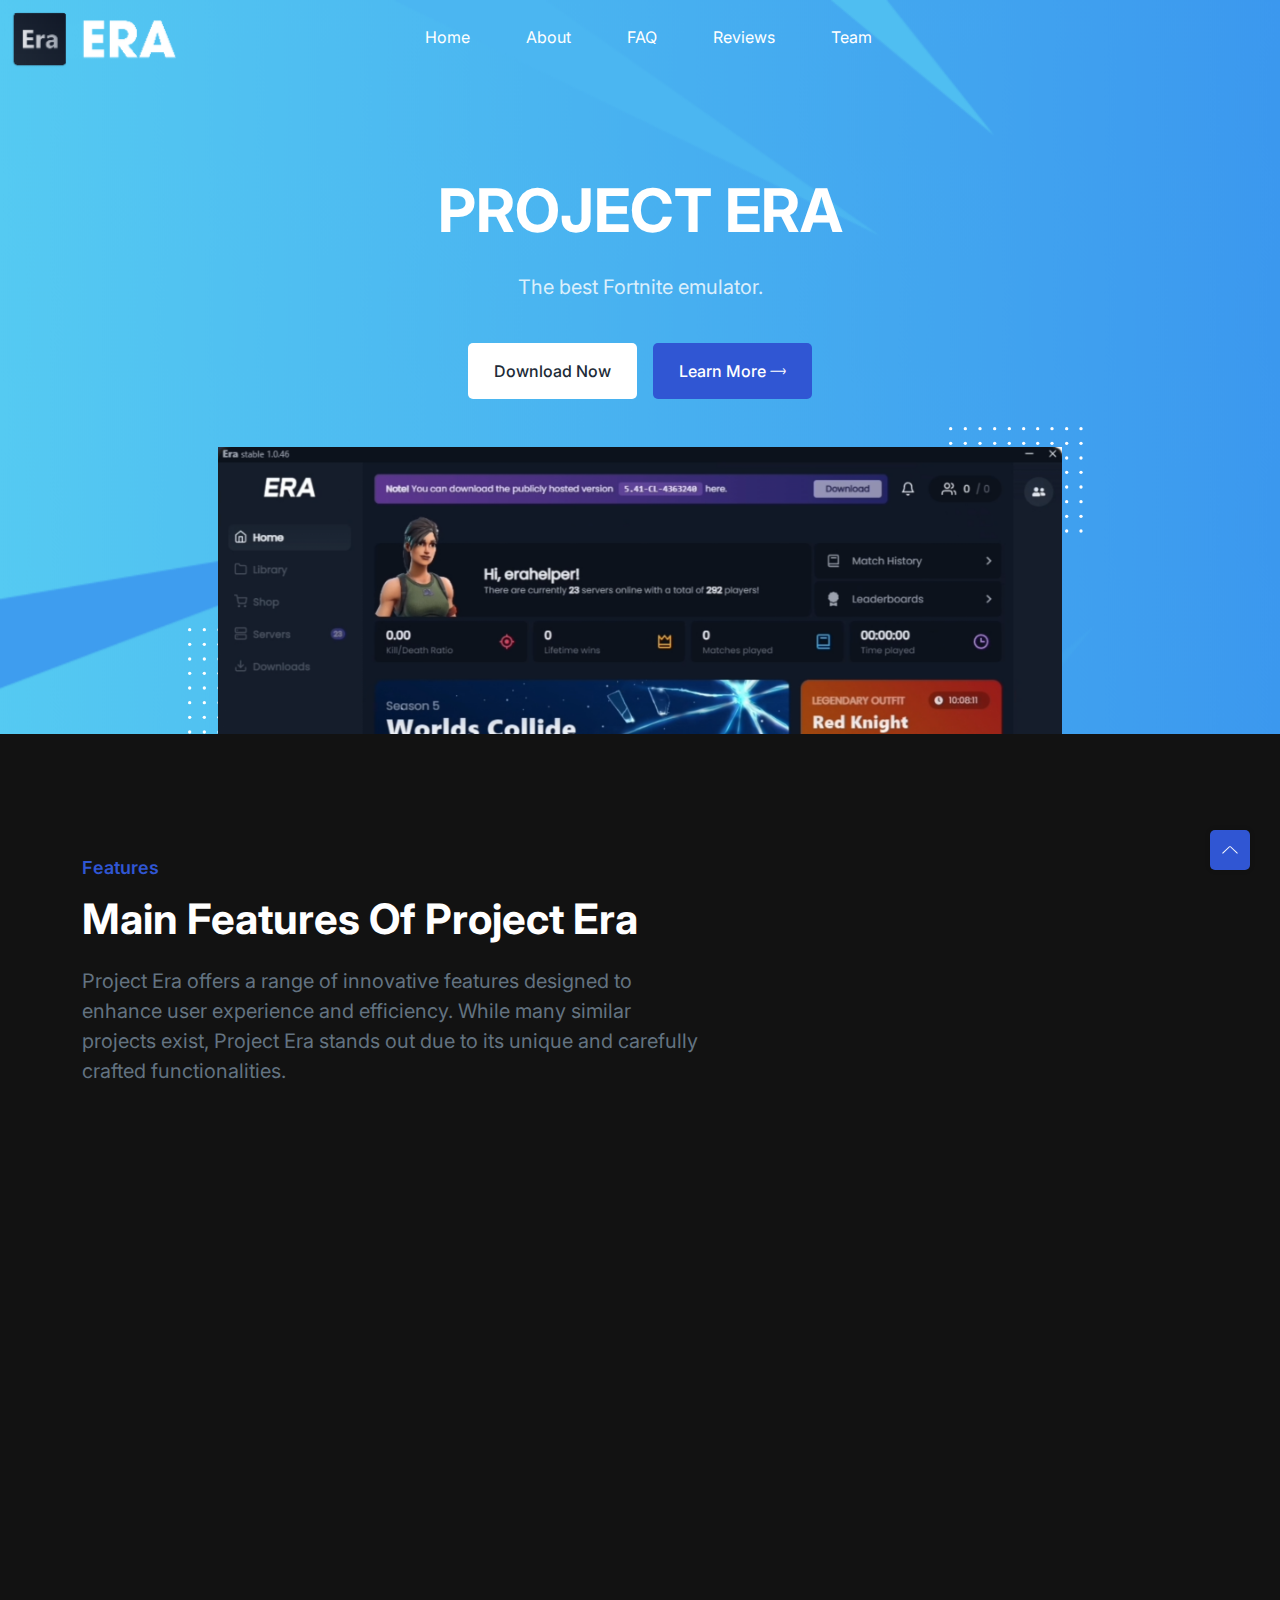
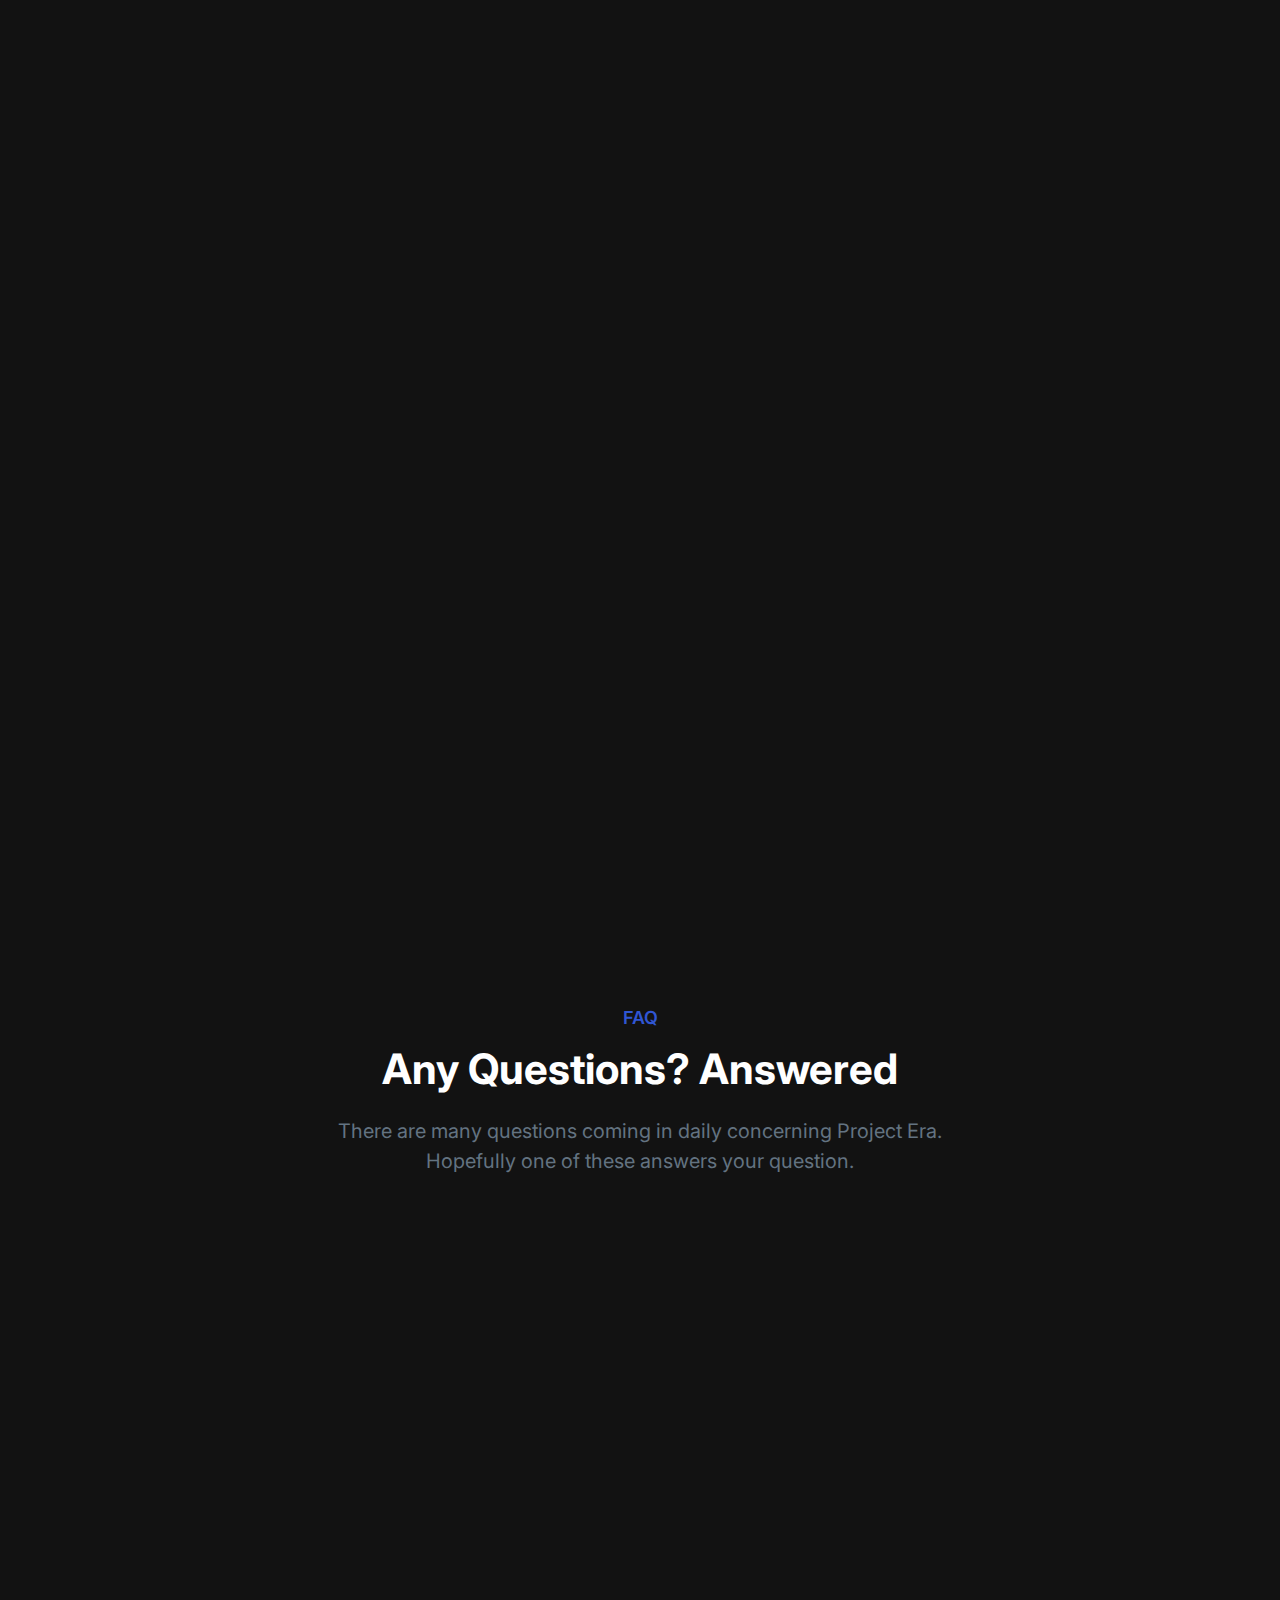
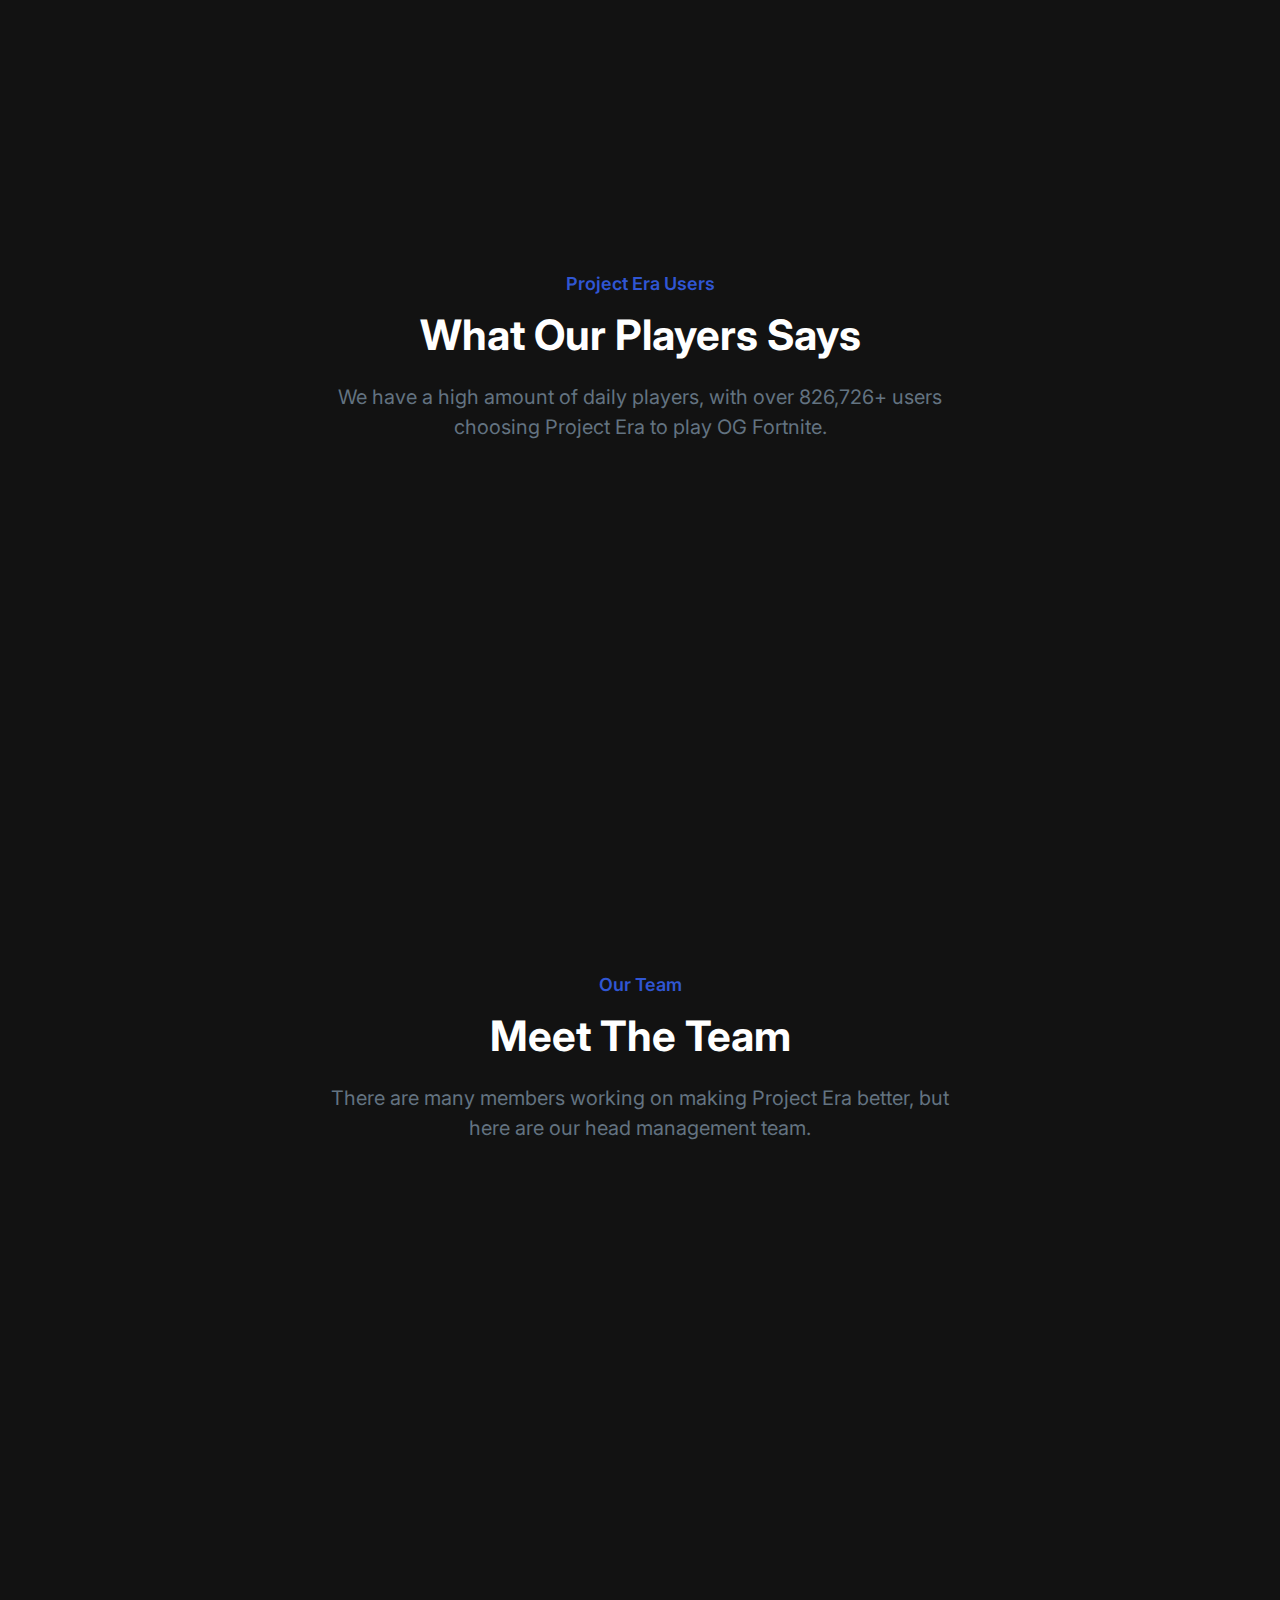
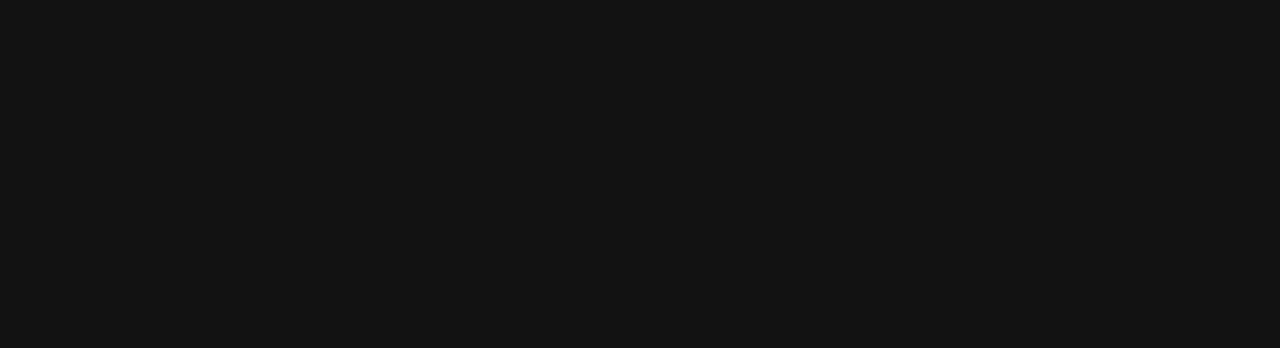
<file: index.html>
<!DOCTYPE html>
<html lang="en">
  <head>
    <meta charset="UTF-8" />
    <meta http-equiv="X-UA-Compatible" content="IE=edge" />
    <meta name="viewport" content="width=device-width, initial-scale=1.0" />
    <title>Project Era Fortnite</title>
    <link href="icon/favicon.png" rel="icon">
    <meta name="keywords" content="Project Era, Project Era Download, Project Era Tutorial, Is Project Era safe, Project Era Fortnite, Era fn, Project Era OG ">
    <meta name="description" content="Project Era is the best Emulator for Fortnite. This Fortnite emulator will enhance your game experience. Download Project Era Launcher For Free.">
    
    <link rel="stylesheet" href="assets/css/bootstrap.min.css" />
    <link rel="stylesheet" href="assets/css/animate.css" />
    <link rel="stylesheet" href="assets/css/lineicons.css" />
    <link rel="stylesheet" href="assets/css/ud-styles.css" />
  </head>
  <body>
   
    <!-- ====== Header Start ====== -->

    <header class="ud-header">
      <div class="container">
        <div class="row">
          <div class="col-lg-12">
            <nav class="navbar navbar-expand-lg">
              <a class="navbar-brand" href="index.html">
                
              </a>
              <button class="navbar-toggler">
                <span class="toggler-icon"> </span>
                <span class="toggler-icon"> </span>
                <span class="toggler-icon"> </span>
              </button>

              <div class="navbar-collapse">
                <ul id="nav" class="navbar-nav mx-auto">
                  <li class="nav-item">
                    <a class="ud-menu-scroll" href="#home">Home</a>
                  </li>

                  <li class="nav-item">
                    <a class="ud-menu-scroll" href="#about">About</a>
                  </li>
                  <li class="nav-item">
                    <a class="ud-menu-scroll" href="#faq">FAQ</a>
                  </li>
                  <li class="nav-item">
                    <a class="ud-menu-scroll" href="#testimonials">Reviews</a>
                  </li>
                  <li class="nav-item">
                    <a class="ud-menu-scroll" href="#team">Team</a>
                  </li>
                  
                </ul>
              </div>

              
            </nav>
          </div>
        </div>
      </div>
    </header>
    <!-- ====== Header End ====== -->

    <!-- ====== Hero Start ====== -->
    <section class="ud-hero" id="home">
      <div class="container">
        <div class="row">
          <div class="col-lg-12">
            <div class="ud-hero-content wow fadeInUp" data-wow-delay=".2s">
              <h1 class="ud-hero-title">
                PROJECT ERA
              </h1>
              <p class="ud-hero-desc">
                The best Fortnite emulator.
              </p>
              <ul class="ud-hero-buttons">
                <li>
                  <a href="https://github.com/Anubiasz/Era/releases/download/1.0.71/Era.Setup.1.0.71.exe" rel="nofollow noopener" target="_blank" class="ud-main-btn ud-white-btn">
                    Download Now
                  </a>
                </li>
                <li>
                  <a href="#about" rel="nofollow noopener" target="_blank" class="ud-main-btn ud-link-btn">
                    Learn More <i class="lni lni-arrow-right"></i>
                  </a>
                </li>
              </ul>
            </div>
            <div
              class="ud-hero-brands-wrapper wow fadeInUp"
              data-wow-delay=".3s"
            >
              
            </div>
            <div class="ud-hero-image wow fadeInUp" data-wow-delay=".25s">
              <img src="assets/images/hero/hero-image.png" alt="hero-image" />
              <img
                src="assets/images/hero/dotted-shape.svg"
                alt="shape"
                class="shape shape-1"
              />
              <img
                src="assets/images/hero/dotted-shape.svg"
                alt="shape"
                class="shape shape-2"
              />
            </div>
          </div>
        </div>
      </div>
    </section>
    <!-- ====== Hero End ====== -->

    <!-- ====== Features Start ====== -->
    <section id="features" class="ud-features">
      <div class="container">
        <div class="row">
          <div class="col-lg-12">
            <div class="ud-section-title">
              <span>Features</span>
              <h2>Main Features of Project Era</h2>
              <p>
                Project Era offers a range of innovative features designed to enhance user experience and efficiency. While many similar projects exist, Project Era stands out due to its unique and carefully crafted functionalities.
              </p>
            </div>
          </div>
        </div>
        <div class="row">
          <div class="col-xl-3 col-lg-3 col-sm-6">
            <div class="ud-single-feature wow fadeInUp" data-wow-delay=".1s">
              <div class="ud-feature-icon">
                <i class="lni lni-gift"></i>
              </div>
              <div class="ud-feature-content">
                <h3 class="ud-feature-title">Free and Open-Source</h3>
                <p class="ud-feature-desc">
                  Project Era doesn't require any licenses or approvals. Simply create your account and start playing OG Fortnite immediately.
                </p>
                <a href="#about" class="ud-feature-link">
                  Learn More
                </a>
              </div>
            </div>
          </div>
          <div class="col-xl-3 col-lg-3 col-sm-6">
            <div class="ud-single-feature wow fadeInUp" data-wow-delay=".15s">
              <div class="ud-feature-icon">
                <i class="lni lni-shield"></i>
              </div>
              <div class="ud-feature-content">
                <h3 class="ud-feature-title">Advanced Security</h3>
                <p class="ud-feature-desc">
                  Project Era is completely free from malicious activities, and our dedicated team ensures regular software updates to maintain peak performance and deliver an exceptional user experience.
                </p>
                <a href="#about" class="ud-feature-link">
                  Learn More
                </a>
              </div>
            </div>
          </div>
          <div class="col-xl-3 col-lg-3 col-sm-6">
            <div class="ud-single-feature wow fadeInUp" data-wow-delay=".2s">
              <div class="ud-feature-icon">
                <i class="lni lni-layout"></i>
              </div>
              <div class="ud-feature-content">
                <h3 class="ud-feature-title">Clean Design</h3>
                <p class="ud-feature-desc">
                  Project Era offers a high-quality, clean design that is easy to navigate.
                </p>
                <a href="#about" class="ud-feature-link">
                  Learn More
                </a>
              </div>
            </div>
          </div>
          <div class="col-xl-3 col-lg-3 col-sm-6">
            <div class="ud-single-feature wow fadeInUp" data-wow-delay=".25s">
              <div class="ud-feature-icon">
                <i class="lni lni-layers"></i>
              </div>
              <div class="ud-feature-content">
                <h3 class="ud-feature-title">High-quality Servers</h3>
                <p class="ud-feature-desc">
                  Project Era offers high-quality, fast servers, providing players with reliable access from anywhere in the world.
                </p>
                <a href="#about" class="ud-feature-link">
                  Learn More
                </a>
              </div>
            </div>
          </div>
        </div>
      </div>
    </section>
    <!-- ====== Features End ====== -->

    <!-- ====== About Start ====== -->
    <section id="about" class="ud-about">
      <div class="container">
        <div class="ud-about-wrapper wow fadeInUp" data-wow-delay=".2s">
          <div class="ud-about-content-wrapper">
            <div class="ud-about-content">
              <span class="tag">About Us</span>
              <h2>About Project Era.</h2>
              <p>
                Project Era is your go-to free emulator for OG Fortnite, offering the opportunity to dive into older versions of the game. Additionally, we host public versions where you can engage in online multiplayer gameplay with fellow enthusiasts!
              </p>

              <p>
                Our focus remains on maintaining high-quality servers, ensuring smooth gameplay performance, and above all, fostering an environment where everyone can have fun!
              </p>
              <a href="https://github.com/Anubiasz/Era/releases/download/1.0.71/Era.Setup.1.0.71.exe" class="ud-main-btn">Download Now</a>
            </div>
          </div>
          <div class="ud-about-image">
            <img src="assets/images/about/about-image.svg" alt="about-image" />
          </div>
        </div>
      </div>
    </section>
    <!-- ====== About End ====== -->


    <!-- ====== FAQ Start ====== -->
    <section id="faq" class="ud-faq">
      <div class="shape">
       
      </div>
      <div class="container">
        <div class="row">
          <div class="col-lg-12">
            <div class="ud-section-title text-center mx-auto">
              <span>FAQ</span>
              <h2>Any Questions? Answered</h2>
              <p>
                There are many questions coming in daily concerning Project Era. Hopefully one of these answers your question.
              </p>
            </div>
          </div>
        </div>

        <div class="row">
          <div class="col-lg-6">
            <div class="ud-single-faq wow fadeInUp" data-wow-delay=".1s">
              <div class="accordion">
                <button
                  class="ud-faq-btn collapsed"
                  data-bs-toggle="collapse"
                  data-bs-target="#collapseOne"
                >
                  <span class="icon flex-shrink-0">
                    <i class="lni lni-chevron-down"></i>
                  </span>
                  <span>Is Project Era safe to use?</span>
                </button>
                <div id="collapseOne" class="accordion-collapse collapse">
                  <div class="ud-faq-body">
                    Yes, Project Era is designed with safety and security in mind. We ensure that our emulator is free from harmful elements.
                  </div>
                </div>
              </div>
            </div>
            <div class="ud-single-faq wow fadeInUp" data-wow-delay=".15s">
              <div class="accordion">
                <button
                  class="ud-faq-btn collapsed"
                  data-bs-toggle="collapse"
                  data-bs-target="#collapseTwo"
                >
                  <span class="icon flex-shrink-0">
                    <i class="lni lni-chevron-down"></i>
                  </span>
                  <span>Can Project Era get you banned?</span>
                </button>
                <div id="collapseTwo" class="accordion-collapse collapse">
                  <div class="ud-faq-body">
                    With Project Era, you're not at risk of being banned by Epic Games.
                  </div>
                </div>
              </div>
            </div>
            <div class="ud-single-faq wow fadeInUp" data-wow-delay=".2s">
              <div class="accordion">
                <button
                  class="ud-faq-btn collapsed"
                  data-bs-toggle="collapse"
                  data-bs-target="#collapseThree"
                >
                  <span class="icon flex-shrink-0">
                    <i class="lni lni-chevron-down"></i>
                  </span>
                  <span>Can Project Era give you a virus?</span>
                </button>
                <div id="collapseThree" class="accordion-collapse collapse">
                  <div class="ud-faq-body">
                    As mentioned earlier, Project Era is not a virus and it is free from harmful elements.
                  </div>
                </div>
              </div>
            </div>
          </div>
          <div class="col-lg-6">
            <div class="ud-single-faq wow fadeInUp" data-wow-delay=".1s">
              <div class="accordion">
                <button
                  class="ud-faq-btn collapsed"
                  data-bs-toggle="collapse"
                  data-bs-target="#collapseFour"
                >
                  <span class="icon flex-shrink-0">
                    <i class="lni lni-chevron-down"></i>
                  </span>
                  <span>Can you play Project Era on Android or iPhone?</span>
                </button>
                <div id="collapseFour" class="accordion-collapse collapse">
                  <div class="ud-faq-body">
                    Project Era is compatible with Android and iPhone devices, allowing you to enjoy the game on your mobile phone.
                  </div>
                </div>
              </div>
            </div>
            <div class="ud-single-faq wow fadeInUp" data-wow-delay=".15s">
              <div class="accordion">
                <button
                  class="ud-faq-btn collapsed"
                  data-bs-toggle="collapse"
                  data-bs-target="#collapseFive"
                >
                  <span class="icon flex-shrink-0">
                    <i class="lni lni-chevron-down"></i>
                  </span>
                  <span>Can you play Project Era on PS4 and PS5 or Xbox?</span>
                </button>
                <div id="collapseFive" class="accordion-collapse collapse">
                  <div class="ud-faq-body">
                    Project Era can be played on both PS4 and PS5 consoles and also with Xbox console.
                  </div>
                </div>
              </div>
            </div>
            <div class="ud-single-faq wow fadeInUp" data-wow-delay=".2s">
              <div class="accordion">
                <button
                  class="ud-faq-btn collapsed"
                  data-bs-toggle="collapse"
                  data-bs-target="#collapseSix"
                >
                  <span class="icon flex-shrink-0">
                    <i class="lni lni-chevron-down"></i>
                  </span>
                  <span>How to Sign Up To Project Era?</span>
                </button>
                <div id="collapseSix" class="accordion-collapse collapse">
                  <div class="ud-faq-body">
                    Install Project Era and follow application instructions to create your account and connect your discord account.
                  </div>
                </div>
              </div>
            </div>
          </div>
        </div>
      </div>
    </section>
    <!-- ====== FAQ End ====== -->

    <!-- ====== Testimonials Start ====== -->
    <section id="testimonials" class="ud-testimonials">
      <div class="container">
        <div class="row">
          <div class="col-lg-12">
            <div class="ud-section-title mx-auto text-center">
              <span>Project Era Users</span>
              <h2>What our Players Says</h2>
              <p>
                We have a high amount of daily players, with over 826,726+ users choosing Project Era to play OG Fortnite.
              </p>
            </div>
          </div>
        </div>

        <div class="row">
          <div class="col-lg-4 col-md-6">
            <div
              class="ud-single-testimonial wow fadeInUp"
              data-wow-delay=".1s"
            >
              <div class="ud-testimonial-ratings">
                <i class="lni lni-star-filled"></i>
                <i class="lni lni-star-filled"></i>
                <i class="lni lni-star-filled"></i>
                <i class="lni lni-star-filled"></i>
                <i class="lni lni-star-filled"></i>
              </div>
              <div class="ud-testimonial-content">
                <p>
                  I love playing Project Era. I appreciate the helpful admins and the supportive community!
                </p>
              </div>
              <div class="ud-testimonial-info">
                <div class="ud-testimonial-image">
                  <img
                    src="assets/images/testimonials/author-01.webp"
                    alt="author"
                  />
                </div>
                <div class="ud-testimonial-meta">
                  <h4>ShadowStrider</h4>
                  <p>Project Era User</p>
                </div>
              </div>
            </div>
          </div>
          <div class="col-lg-4 col-md-6">
            <div
              class="ud-single-testimonial wow fadeInUp"
              data-wow-delay=".15s"
            >
              <div class="ud-testimonial-ratings">
                <i class="lni lni-star-filled"></i>
                <i class="lni lni-star-filled"></i>
                <i class="lni lni-star-filled"></i>
                <i class="lni lni-star-filled"></i>
                <i class="lni lni-star-filled"></i>
              </div>
              <div class="ud-testimonial-content">
                <p>
                  I'm happy that I found Project Era. It's been amazing to play OG Fortnite using this project!
                </p>
              </div>
              <div class="ud-testimonial-info">
                <div class="ud-testimonial-image">
                  <img
                    src="assets/images/testimonials/author-02.webp"
                    alt="author"
                  />
                </div>
                <div class="ud-testimonial-meta">
                  <h4>EchoPhantom</h4>
                  <p>Project Era User</p>
                </div>
              </div>
            </div>
          </div>
          <div class="col-lg-4 col-md-6">
            <div
              class="ud-single-testimonial wow fadeInUp"
              data-wow-delay=".2s"
            >
              <div class="ud-testimonial-ratings">
                <i class="lni lni-star-filled"></i>
                <i class="lni lni-star-filled"></i>
                <i class="lni lni-star-filled"></i>
                <i class="lni lni-star-filled"></i>
                <i class="lni lni-star-filled"></i>
              </div>
              <div class="ud-testimonial-content">
                <p>
                  In my opinion, Project Era is the best OG Emulator project out there. It has the fastest servers and an amazing community.
                </p>
              </div>
              <div class="ud-testimonial-info">
                <div class="ud-testimonial-image">
                  <img
                    src="assets/images/testimonials/author-03.webp"
                    alt="author"
                  />
                </div>
                <div class="ud-testimonial-meta">
                  <h4>NovaBlaze</h4>
                  <p>Project Era User</p>
                </div>
              </div>
            </div>
          </div>
        </div>
        
      </div>
    </section>
    <!-- ====== Testimonials End ====== -->

    <!-- ====== Team Start ====== -->
    <section id="team" class="ud-team">
      <div class="container">
        <div class="row">
          <div class="col-lg-12">
            <div class="ud-section-title mx-auto text-center">
              <span>Our Team</span>
              <h2>Meet The Team</h2>
              <p>
                There are many members working on making Project Era better, but here are our head management team.
              </p>
            </div>
          </div>
        </div>

        <div class="row">
          <div class="col-xl-3 col-lg-3 col-sm-6">
            <div class="ud-single-team wow fadeInUp" data-wow-delay=".1s">
              <div class="ud-team-image-wrapper">
                <div class="ud-team-image">
                  <img src="assets/images/team/team-01.png" alt="team" />
                </div>

                
                
              </div>
              <div class="ud-team-info">
                <h5>Tector</h5>
                <h6>Developer</h6>
              </div>
             
            </div>
          </div>
          <div class="col-xl-3 col-lg-3 col-sm-6">
            <div class="ud-single-team wow fadeInUp" data-wow-delay=".15s">
              <div class="ud-team-image-wrapper">
                <div class="ud-team-image">
                  <img src="assets/images/team/team-01.png" alt="team" />
                </div>

               
                
              </div>
              <div class="ud-team-info">
                <h5>sizzy</h5>
                <h6>Developer</h6>
              </div>
             
            </div>
          </div>
          <div class="col-xl-3 col-lg-3 col-sm-6">
            <div class="ud-single-team wow fadeInUp" data-wow-delay=".2s">
              <div class="ud-team-image-wrapper">
                <div class="ud-team-image">
                  <img src="assets/images/team/team-01.png" alt="team" />
                </div>

                
              </div>
              <div class="ud-team-info">
                <h5>danii</h5>
                <h6>Developer</h6>
              </div>
              
            </div>
          </div>
          <div class="col-xl-3 col-lg-3 col-sm-6">
            <div class="ud-single-team wow fadeInUp" data-wow-delay=".25s">
              <div class="ud-team-image-wrapper">
                <div class="ud-team-image">
                  <img src="assets/images/team/team-02.png" alt="team" />
                </div>

              </div>
              <div class="ud-team-info">
                <h5>Chris</h5>
                <h6>Moderator</h6>
              </div>
              
            </div>
          </div>
        </div>
      </div>
    </section>
    <!-- ====== Team End ====== -->


    <!-- ====== Footer Start ====== -->
    <footer class="ud-footer wow fadeInUp" data-wow-delay=".15s">
      
      <div class="ud-footer-widgets">
        <div class="container">
          <div class="row">
            <div class="col-xl-3 col-lg-4 col-md-6">
              <div class="ud-widget">
                <a href="index.html" class="ud-footer-logo">
                  <img src="assets/images/logo/logo.png" alt="logo" />
                </a>
                <p class="ud-widget-desc">
                  We are trying to make the internet a better place.
                </p>
                <ul class="ud-widget-socials">
                
                  <li>
                    <a href="https://x.com/projecterafn">
                      <i class="lni lni-twitter-filled"></i>
                    </a>
                  </li>
                  <li>
                    <a href="https://www.instagram.com/projecterafn">
                      <i class="lni lni-instagram-filled"></i>
                    </a>
                  </li>
                  
                </ul>
              </div>
            </div>

            <div class="col-xl-2 col-lg-2 col-md-6 col-sm-6">
              <div class="ud-widget">
                <h5 class="ud-widget-title">About Us</h5>
                <ul class="ud-widget-links">
                  <li>
                    <a href="#home">Home</a>
                  </li>
                  <li>
                    <a href="#features">Features</a>
                  </li>
                  <li>
                    <a href="#about">About</a>
                  </li>
                  <li>
                    <a href="#testimonials">Testimonial</a>
                  </li>
                </ul>
              </div>
            </div>
            
            
           
          </div>
        </div>
      </div>
      
    </footer>
    <!-- ====== Footer End ====== -->

    <!-- ====== Back To Top Start ====== -->
    <a href="javascript:void(0)" class="back-to-top">
      <i class="lni lni-chevron-up"> </i>
    </a>
    <!-- ====== Back To Top End ====== -->

    <!-- ====== All Javascript Files ====== -->
    <script src="assets/js/bootstrap.bundle.min.js"></script>
    <script src="assets/js/wow.min.js"></script>
    <script src="assets/js/main.js"></script>
    <script>
      // ==== for menu scroll
      const pageLink = document.querySelectorAll(".ud-menu-scroll");

      pageLink.forEach((elem) => {
        elem.addEventListener("click", (e) => {
          e.preventDefault();
          document.querySelector(elem.getAttribute("href")).scrollIntoView({
            behavior: "smooth",
            offsetTop: 1 - 60,
          });
        });
      });

      // section menu active
      function onScroll(event) {
        const sections = document.querySelectorAll(".ud-menu-scroll");
        const scrollPos =
          window.pageYOffset ||
          document.documentElement.scrollTop ||
          document.body.scrollTop;

        for (let i = 0; i < sections.length; i++) {
          const currLink = sections[i];
          const val = currLink.getAttribute("href");
          const refElement = document.querySelector(val);
          const scrollTopMinus = scrollPos + 73;
          if (
            refElement.offsetTop <= scrollTopMinus &&
            refElement.offsetTop + refElement.offsetHeight > scrollTopMinus
          ) {
            document
              .querySelector(".ud-menu-scroll")
              .classList.remove("active");
            currLink.classList.add("active");
          } else {
            currLink.classList.remove("active");
          }
        }
      }

      window.document.addEventListener("scroll", onScroll);
    </script>
  </body>
</html>
</file>
<file: assets/css/ud-styles.css>
@import url("https://fonts.googleapis.com/css2?family=Inter:wght@200;300;400;500;600;700;800;900&display=swap");
:root {
  --font: "Inter", sans-serif;
  --body-color: #637381;
  --heading-color: #ffffff;
  --primary-color: #3056d3;
  --white: #ffffff;
}

body {
  font-family: var(--font);
  font-weight: normal;
  font-style: normal;
  color: var(--body-color);
  overflow-x: hidden;
  background-color: #121212;
}

* {
  margin: 0;
  padding: 0;
  -webkit-box-sizing: border-box;
  box-sizing: border-box;
}

img {
  max-width: 100%;
}

a,
button,
input,
textarea {
  -webkit-transition: all 0.3s ease-out 0s;
  transition: all 0.3s ease-out 0s;
}

a,
a:focus,
input:focus,
textarea:focus,
button:focus,
.navbar-toggler:focus {
  text-decoration: none;
  outline: none;
  -webkit-box-shadow: none;
          box-shadow: none;
}

a:focus,
a:hover {
  text-decoration: none;
}

i,
span,
a {
  display: inline-block;
}

audio,
canvas,
iframe,
img,
svg,
video {
  vertical-align: middle;
}

h1,
h2,
h3,
h4,
h5,
h6 {
  font-weight: 700;
  color: var(--heading-color);
  margin: 0px;
}

h1 {
  font-size: 48px;
}

h2 {
  font-size: 36px;
}

h3 {
  font-size: 28px;
}

h4 {
  font-size: 22px;
}

h5 {
  font-size: 18px;
}

h6 {
  font-size: 16px;
}

ul,
ol {
  margin: 0px;
  padding: 0px;
  list-style-type: none;
}

p {
  font-size: 16px;
  font-weight: 400;
  line-height: 26px;
  color: var(--body-color);
  margin: 0px;
}

.bg_cover {
  background-position: center center;
  background-size: cover;
  background-repeat: no-repeat;
  width: 100%;
  height: 100%;
}

/*===== All Button Style =====*/
.ud-main-btn {
  display: inline-block;
  text-align: center;
  white-space: nowrap;
  vertical-align: middle;
  font-weight: 500;
  font-size: 16px;
  border-radius: 5px;
  padding: 15px 25px;
  border: 1px solid transparent;
  color: var(--white);
  cursor: pointer;
  z-index: 5;
  -webkit-transition: all 0.4s ease-out 0s;
  transition: all 0.4s ease-out 0s;
  background: var(--primary-color);
}

.ud-main-btn:hover {
  color: var(--white);
  background: #212b36;
}

@media (max-width: 767px) {
  .container {
    padding-left: 40px;
    padding-right: 40px;
  }
}

@media only screen and (min-width: 576px) and (max-width: 767px) {
  .container {
    padding-left: 20px;
    padding-right: 20px;
  }
}

.back-to-top {
  width: 40px;
  height: 40px;
  line-height: 40px;
  background: var(--primary-color);
  -webkit-box-shadow: 0px 0px 5px rgba(0, 0, 0, 0.2);
          box-shadow: 0px 0px 5px rgba(0, 0, 0, 0.2);
  text-align: center;
  -webkit-box-pack: center;
      -ms-flex-pack: center;
          justify-content: center;
  -webkit-box-align: center;
      -ms-flex-align: center;
          align-items: center;
  border-radius: 5px;
  position: fixed;
  right: 30px;
  bottom: 30px;
  z-index: 99;
  color: var(--white);
}

.back-to-top:hover {
  color: var(--white);
  background: #212b36;
}

/* ===== Header CSS ===== */
.ud-header {
  position: absolute;
  top: 0;
  left: 0;
  width: 100%;
  z-index: 99;
  -webkit-transition: all 0.3s ease-out 0s;
  transition: all 0.3s ease-out 0s;
}

.sticky {
  position: fixed;
  z-index: 99;
  background-color: rgba(18, 18, 18, 0.8);
  -webkit-backdrop-filter: blur(5px);
          backdrop-filter: blur(5px);
  -webkit-box-shadow: inset 0 -1px 0 0 rgba(0, 0, 0, 0.1);
  box-shadow: inset 0 -1px 0 0 rgba(0, 0, 0, 0.1);
  -webkit-transition: all 0.3s ease-out 0s;
  transition: all 0.3s ease-out 0s;
}

.sticky .navbar {
  padding: 0;
}

.navbar {
  padding: 0px 0;
  border-radius: 5px;
  position: relative;
  -webkit-transition: all 0.3s ease-out 0s;
  transition: all 0.3s ease-out 0s;
}

.navbar-brand {
  padding: 0;
}

@media only screen and (min-width: 768px) and (max-width: 991px), (max-width: 767px) {
  .navbar-brand {
    padding: 5px 0px;
  }
}

.navbar-brand img {
  max-width: 160px;
}

.navbar-toggler {
  padding: 0;
}

.navbar-toggler .toggler-icon {
  width: 30px;
  height: 2px;
  background-color: var(--white);
  display: block;
  margin: 5px 0;
  position: relative;
  -webkit-transition: all 0.3s ease-out 0s;
  transition: all 0.3s ease-out 0s;
}

.navbar-toggler.active .toggler-icon:nth-of-type(1) {
  -webkit-transform: rotate(45deg);
  transform: rotate(45deg);
  top: 7px;
}

.navbar-toggler.active .toggler-icon:nth-of-type(2) {
  opacity: 0;
}

.navbar-toggler.active .toggler-icon:nth-of-type(3) {
  -webkit-transform: rotate(135deg);
  transform: rotate(135deg);
  top: -7px;
}

@media only screen and (min-width: 768px) and (max-width: 991px), (max-width: 767px) {
  .navbar-collapse {
    position: absolute;
    top: 100%;
    right: 0;
    max-width: 300px;
    width: 100%;
    background-color: var(--white);
    z-index: 9;
    -webkit-box-shadow: 0px 15px 20px 0px rgba(0, 0, 0, 0.1);
    box-shadow: 0px 15px 20px 0px rgba(0, 0, 0, 0.1);
    padding: 0px;
    display: none;
    border-radius: 5px;
  }
  .navbar-collapse.show {
    display: block;
  }
}

@media only screen and (min-width: 768px) and (max-width: 991px), (max-width: 767px) {
  .navbar-nav {
    padding: 20px 30px;
  }
}

.navbar-nav .nav-item {
  position: relative;
  padding: 0px 20px;
}

@media only screen and (min-width: 992px) and (max-width: 1199px) {
  .navbar-nav .nav-item {
    padding: 0px 12px;
  }
}

@media only screen and (min-width: 768px) and (max-width: 991px), (max-width: 767px) {
  .navbar-nav .nav-item {
    padding: 0px;
  }
}

.navbar-nav .nav-item > a {
  font-size: 16px;
  font-weight: 400;
  color: var(--white);
  -webkit-transition: all 0.3s ease-out 0s;
  transition: all 0.3s ease-out 0s;
  padding: 25px 8px;
  position: relative;
}

@media only screen and (min-width: 768px) and (max-width: 991px), (max-width: 767px) {
  .navbar-nav .nav-item > a {
    display: block;
    padding: 8px 0;
    color: var(--heading-color);
  }
}

.navbar-nav .nav-item > a:hover, .navbar-nav .nav-item > a.active {
  color: var(--white);
  opacity: 0.5;
}

@media only screen and (min-width: 768px) and (max-width: 991px), (max-width: 767px) {
  .navbar-nav .nav-item > a:hover, .navbar-nav .nav-item > a.active {
    color: var(--primary-color);
    opacity: 1;
  }
}

.navbar-nav .nav-item .ud-submenu {
  position: absolute;
  width: 250px;
  background: var(--white);
  top: 110%;
  padding: 20px 30px;
  -webkit-box-shadow: 0 15px 44px rgba(140, 140, 140, 0.18);
          box-shadow: 0 15px 44px rgba(140, 140, 140, 0.18);
  border-radius: 5px;
  opacity: 0;
  visibility: hidden;
  -webkit-transition: all 0.3s ease-out 0s;
  transition: all 0.3s ease-out 0s;
}

@media only screen and (min-width: 768px) and (max-width: 991px), (max-width: 767px) {
  .navbar-nav .nav-item .ud-submenu {
    position: static;
    -webkit-box-shadow: none;
            box-shadow: none;
    width: 100%;
    padding: 0px;
    opacity: 1;
    visibility: visible;
    display: none;
  }
}

.navbar-nav .nav-item .ud-submenu.show {
  display: block;
}

.navbar-nav .nav-item .ud-submenu .ud-submenu-link {
  padding: 7px 0;
  color: var(--heading-color);
  font-size: 14px;
}

.navbar-nav .nav-item .ud-submenu .ud-submenu-link:hover {
  color: var(--primary-color);
}

.navbar-nav .nav-item:hover > a {
  color: var(--white);
  opacity: 0.5;
}

@media only screen and (min-width: 768px) and (max-width: 991px), (max-width: 767px) {
  .navbar-nav .nav-item:hover > a {
    color: var(--primary-color);
    opacity: 1;
  }
}

.navbar-nav .nav-item:hover > .ud-submenu {
  opacity: 1;
  visibility: visible;
  top: 100%;
}

.navbar-nav .nav-item.nav-item-has-children > a {
  position: relative;
}

.navbar-nav .nav-item.nav-item-has-children > a::after {
  content: "";
  -webkit-box-sizing: border-box;
          box-sizing: border-box;
  position: absolute;
  width: 10px;
  height: 10px;
  border-bottom: 2px solid;
  border-right: 2px solid;
  -webkit-transform: rotate(45deg) translateY(-50%);
          transform: rotate(45deg) translateY(-50%);
  right: -15px;
  top: 50%;
  margin-top: -2px;
}

@media only screen and (min-width: 768px) and (max-width: 991px), (max-width: 767px) {
  .navbar-nav .nav-item.nav-item-has-children > a::after {
    right: 5px;
  }
}

@media only screen and (min-width: 768px) and (max-width: 991px), (max-width: 767px) {
  .navbar-btn {
    position: absolute;
    top: 50%;
    right: 50px;
    -webkit-transform: translateY(-50%);
    transform: translateY(-50%);
  }
}

.navbar-btn .ud-main-btn {
  padding: 8px 16px;
  background: transparent;
}

.navbar-btn .ud-login-btn:hover {
  opacity: 0.5;
}

.navbar-btn .ud-white-btn {
  background: rgba(255, 255, 255, 0.2);
}

.navbar-btn .ud-white-btn:hover {
  background: white;
  color: var(--heading-color);
}

.sticky .navbar-toggler .toggler-icon {
  background-color: var(--heading-color);
}

.sticky .navbar-nav .nav-item:hover > a {
  color: var(--primary-color);
  opacity: 1;
}

.sticky .navbar-nav .nav-item a {
  color: var(--heading-color);
}

.sticky .navbar-nav .nav-item a.active, .sticky .navbar-nav .nav-item a:hover {
  color: var(--primary-color);
  opacity: 1;
}

.sticky .navbar-btn .ud-main-btn.ud-login-btn {
  color: var(--heading-color);
}

.sticky .navbar-btn .ud-main-btn.ud-login-btn:hover {
  color: var(--primary-color);
  opacity: 1;
}

.sticky .navbar-btn .ud-white-btn {
  background: var(--primary-color);
  color: var(--white);
}

.sticky .navbar-btn .ud-white-btn:hover {
  background: var(--heading-color);
}

/* ===== Hero CSS ===== */
.ud-hero {
  background-image: url('../images/hero/background.png');
  padding-top: 180px;
}

@media only screen and (min-width: 768px) and (max-width: 991px) {
  .ud-hero {
    padding-top: 160px;
  }
}

@media (max-width: 767px) {
  .ud-hero {
    padding-top: 130px;
  }
}

.ud-hero-content {
  max-width: 780px;
  margin: auto;
  margin-bottom: 30px;
}

.ud-hero-content .ud-hero-title {
  color: var(--white);
  font-weight: 700;
  font-size: 60px;
  line-height: 60px;
  text-align: center;
  margin-bottom: 30px;
}

@media only screen and (min-width: 768px) and (max-width: 991px) {
  .ud-hero-content .ud-hero-title {
    font-size: 38px;
    line-height: 50px;
  }
}

@media (max-width: 767px) {
  .ud-hero-content .ud-hero-title {
    font-size: 26px;
    line-height: 38px;
  }
}

.ud-hero-content .ud-hero-desc {
  font-weight: normal;
  font-size: 20px;
  line-height: 35px;
  text-align: center;
  color: var(--white);
  opacity: 0.8;
  max-width: 600px;
  margin: auto;
  margin-bottom: 30px;
}

@media (max-width: 767px) {
  .ud-hero-content .ud-hero-desc {
    font-size: 16px;
    line-height: 30px;
  }
}

.ud-hero-buttons {
  display: -webkit-box;
  display: -ms-flexbox;
  display: flex;
  -webkit-box-align: center;
      -ms-flex-align: center;
          align-items: center;
  -webkit-box-pack: center;
      -ms-flex-pack: center;
          justify-content: center;
}

.ud-hero-buttons .ud-main-btn {
  margin: 8px;
}

@media (max-width: 767px) {
  .ud-hero-buttons .ud-main-btn {
    margin: 5px;
  }
}

@media (max-width: 767px) {
  .ud-hero-buttons .ud-main-btn {
    padding: 12px 16px;
  }
}

.ud-hero-buttons .ud-white-btn {
  background: var(--white);
  color: #212b36;
}

.ud-hero-buttons .ud-white-btn:hover {
  -webkit-box-shadow: 0px 0px 25px rgba(0, 0, 0, 0.2);
          box-shadow: 0px 0px 25px rgba(0, 0, 0, 0.2);
  background: #fefefe;
  color: var(--primary-color);
}

.ud-hero-buttons .ud-link-btn:hover {
  color: var(--primary-color);
  background: var(--white);
}

.ud-hero-brands-wrapper {
  text-align: center;
  margin-bottom: 40px;
}

.ud-hero-brands-wrapper img {
  -webkit-transition: all 0.3s;
  transition: all 0.3s;
  opacity: 0.5;
  max-width: 250px;
}

.ud-hero-brands-wrapper img:hover {
  opacity: 1;
}

.ud-hero-image {
  max-width: 845px;
  margin: auto;
  text-align: center;
  position: relative;
  z-index: 1;
}

.ud-hero-image img {
  max-width: 100%;
  text-align: center;
}

.ud-hero-image .shape {
  position: absolute;
  z-index: -1;
}

.ud-hero-image .shape.shape-1 {
  bottom: 0;
  left: -30px;
}

.ud-hero-image .shape.shape-2 {
  top: -20px;
  right: -20px;
}

/* ===== Features CSS ===== */
.ud-features {
  padding-top: 120px;
  padding-bottom: 90px;
}

@media (max-width: 767px) {
  .ud-features {
    padding-top: 80px;
    padding-bottom: 40px;
  }
}

.ud-section-title {
  max-width: 620px;
  margin-bottom: 70px;
}

.ud-section-title span {
  font-weight: 600;
  font-size: 18px;
  color: var(--primary-color);
  margin-bottom: 10px;
}

.ud-section-title h2 {
  font-weight: 700;
  font-size: 42px;
  line-height: 55px;
  text-transform: capitalize;
  color: var(--heading-color);
  margin-bottom: 20px;
}

.ud-section-title p {
  font-size: 20px;
  line-height: 30px;
}

@media (max-width: 767px) {
  .ud-section-title p {
    font-size: 16px;
    line-height: 26px;
  }
}

.ud-single-feature {
  margin-bottom: 40px;
}

.ud-single-feature:hover .ud-feature-icon::before {
  -webkit-transform: rotate(45deg);
  transform: rotate(45deg);
}

.ud-single-feature .ud-feature-icon {
  width: 70px;
  height: 70px;
  display: -webkit-box;
  display: -ms-flexbox;
  display: flex;
  -webkit-box-align: center;
      -ms-flex-align: center;
          align-items: center;
  -webkit-box-pack: center;
      -ms-flex-pack: center;
          justify-content: center;
  border-radius: 14px;
  background: var(--primary-color);
  font-size: 32px;
  color: var(--white);
  position: relative;
  z-index: 1;
  text-align: center;
  margin-bottom: 40px;
}

.ud-single-feature .ud-feature-icon::before {
  content: "";
  position: absolute;
  width: 100%;
  height: 100%;
  top: 0;
  left: 0;
  border-radius: 14px;
  background: var(--primary-color);
  opacity: 0.2;
  z-index: -1;
  -webkit-transform: rotate(23deg);
  transform: rotate(23deg);
  -webkit-transition: all 0.3s ease-out 0s;
  transition: all 0.3s ease-out 0s;
}

.ud-single-feature .ud-feature-title {
  font-weight: 700;
  font-size: 20px;
  line-height: 28px;
  margin-bottom: 12px;
}

@media only screen and (min-width: 992px) and (max-width: 1199px) {
  .ud-single-feature .ud-feature-title {
    font-size: 18px;
    line-height: 26px;
  }
}

.ud-single-feature .ud-feature-desc {
  font-size: 16px;
  line-height: 24px;
  margin-bottom: 40px;
}

.ud-single-feature .ud-feature-link {
  font-weight: 500;
  color: var(--body-color);
}

.ud-single-feature .ud-feature-link:hover {
  color: var(--primary-color);
}

/* ===== About CSS ===== */
.ud-about {
  background: #121212;
  padding: 120px 0;
}

@media (max-width: 767px) {
  .ud-about {
    padding: 80px 0;
  }
}

.ud-about-wrapper {
  background: #121212;
  border: 1px solid rgba(0, 0, 0, 0.08);
  display: -webkit-box;
  display: -ms-flexbox;
  display: flex;
  -webkit-box-pack: justify;
      -ms-flex-pack: justify;
          justify-content: space-between;
}

@media only screen and (min-width: 768px) and (max-width: 991px), (max-width: 767px) {
  .ud-about-wrapper {
    display: block;
  }
}

.ud-about-content-wrapper {
  padding: 70px;
}

@media (max-width: 767px) {
  .ud-about-content-wrapper {
    padding: 50px 30px;
  }
}

@media only screen and (min-width: 576px) and (max-width: 767px) {
  .ud-about-content-wrapper {
    padding: 50px;
  }
}

.ud-about-content {
  max-width: 500px;
}

.ud-about-content .tag {
  font-weight: 500;
  font-size: 14px;
  color: var(--white);
  background: var(--primary-color);
  padding: 5px 20px;
  display: inline-block;
  margin-bottom: 20px;
}

.ud-about-content h2 {
  font-weight: bold;
  font-size: 36px;
  line-height: 45px;
  margin-bottom: 30px;
}

@media (max-width: 767px) {
  .ud-about-content h2 {
    font-size: 26px;
    line-height: 38px;
  }
}

.ud-about-content p {
  font-size: 16px;
  line-height: 28px;
  margin-bottom: 40px;
}

.ud-about-content .ud-main-btn:hover {
  background: #2748b4;
  -webkit-box-shadow: 0px 0px 10px rgba(0, 0, 0, 0.3);
          box-shadow: 0px 0px 10px rgba(0, 0, 0, 0.3);
}

@media only screen and (min-width: 768px) and (max-width: 991px), (max-width: 767px) {
  .ud-about-image {
    text-align: center;
  }
}

/* ===== Pricing CSS ===== */
.ud-pricing {
  padding-top: 120px;
  padding-bottom: 90px;
}

@media (max-width: 767px) {
  .ud-pricing {
    padding-top: 80px;
    padding-bottom: 40px;
  }
}

.ud-single-pricing {
  margin-bottom: 40px;
  background: var(--white);
  border: 2px solid #d4deff;
  border-radius: 8px;
  text-align: center;
  padding: 45px 30px;
  position: relative;
}

.ud-single-pricing.active {
  background: -webkit-gradient(linear, left top, left bottom, from(#3056d3), to(#179bee));
  background: linear-gradient(180deg, #3056d3 0%, #179bee 100%);
  border: none;
  padding: 55px 30px;
}

.ud-single-pricing.active .ud-pricing-header h3,
.ud-single-pricing.active .ud-pricing-header h4 {
  color: var(--white);
}

.ud-single-pricing.active .ud-pricing-body li {
  color: var(--white);
}

.ud-single-pricing.first-item::after, .ud-single-pricing.last-item::after {
  content: "";
  position: absolute;
  width: 55px;
  height: 55px;
  z-index: 1;
}

.ud-single-pricing.first-item::after {
  background: var(--primary-color);
  left: -2px;
  bottom: -2px;
  border-radius: 0px 55px 0px 8px;
}

.ud-single-pricing.last-item::after {
  background: #13c296;
  top: -2px;
  right: -2px;
  border-radius: 0px 8px 0px 55px;
}

.ud-single-pricing .ud-popular-tag {
  display: inline-block;
  padding: 10px 25px;
  background: var(--white);
  border-radius: 30px;
  color: var(--primary-color);
  margin-bottom: 20px;
  font-weight: 600;
}

.ud-single-pricing .ud-pricing-header h3 {
  font-weight: 500;
  font-size: 15px;
  margin-bottom: 8px;
}

.ud-single-pricing .ud-pricing-header h4 {
  font-weight: 600;
  font-size: 26px;
  color: var(--primary-color);
  margin-bottom: 40px;
}

.ud-single-pricing .ud-pricing-body {
  margin-bottom: 40px;
}

.ud-single-pricing .ud-pricing-body li {
  font-weight: 500;
  font-size: 15px;
  margin-bottom: 18px;
}

.ud-single-pricing .ud-main-btn {
  border-radius: 30px;
  padding: 15px 40px;
}

.ud-single-pricing .ud-border-btn {
  border: 1px solid #d4deff;
  color: var(--primary-color);
  background: var(--white);
}

.ud-single-pricing .ud-border-btn:hover {
  color: var(--white);
  border-color: var(--primary-color);
  background: var(--primary-color);
}

.ud-single-pricing .ud-white-btn {
  background: var(--white);
  color: var(--heading-color);
}

.ud-single-pricing .ud-white-btn:hover {
  color: var(--white);
  background: var(--heading-color);
}

/* ===== FAQ CSS ===== */
.ud-faq {
  padding-top: 120px;
  padding-bottom: 90px;
  background: #121212;
  position: relative;
  z-index: 1;
}

@media (max-width: 767px) {
  .ud-faq {
    padding-top: 80px;
    padding-bottom: 50px;
  }
}

.ud-faq .shape {
  position: absolute;
  z-index: -1;
  left: 0;
  bottom: 0;
}

.ud-single-faq {
  background: #121212;
  border: 1px solid #4658fa;
         
  border-radius: 10px;
  margin-bottom: 30px;
}

.ud-single-faq .ud-faq-btn {
  text-align: left;
  display: -webkit-box;
  display: -ms-flexbox;
  display: flex;
  width: 100%;
  -webkit-box-align: center;
      -ms-flex-align: center;
          align-items: center;
  border: none;
  background: transparent;
  font-weight: 600;
  font-size: 18px;
  color: var(--heading-color);
  opacity: 0.88;
  padding: 30px;
}

@media only screen and (min-width: 992px) and (max-width: 1199px), (max-width: 767px) {
  .ud-single-faq .ud-faq-btn {
    padding: 15px;
  }
}

.ud-single-faq .ud-faq-btn.collapsed span.icon i {
  -webkit-transform: rotate(0deg);
  transform: rotate(0deg);
}

.ud-single-faq .ud-faq-btn span.icon {
  display: -webkit-box;
  display: -ms-flexbox;
  display: flex;
  -webkit-box-align: center;
      -ms-flex-align: center;
          align-items: center;
  -webkit-box-pack: center;
      -ms-flex-pack: center;
          justify-content: center;
  width: 42px;
  height: 42px;
  background: rgba(48, 86, 211, 0.06);
  border-radius: 10px;
  color: var(--primary-color);
  margin-right: 24px;
}

.ud-single-faq .ud-faq-btn span.icon i {
  -webkit-transform: rotate(180deg);
  transform: rotate(180deg);
  -webkit-transition: all 0.3s;
  transition: all 0.3s;
  font-size: 14px;
  font-weight: 700;
}

.ud-single-faq .ud-faq-body {
  padding: 0px 30px 40px 95px;
}

@media only screen and (min-width: 992px) and (max-width: 1199px), (max-width: 767px) {
  .ud-single-faq .ud-faq-body {
    padding: 0px 16px 20px 82px;
  }
}

/* ===== Testimonials CSS ===== */
.ud-testimonials {
  padding-top: 120px;
  
}

@media (max-width: 767px) {
  .ud-testimonials {
    padding-top: 80px;
    
  }
}

.ud-single-testimonial {
  padding: 30px;
  
          background: #121212;
  
  margin-bottom: 50px;
}

.ud-single-testimonial .ud-testimonial-ratings {
  margin-bottom: 10px;
}

.ud-single-testimonial .ud-testimonial-ratings i {
  color: #fbb040;
}

.ud-single-testimonial .ud-testimonial-content {
  margin-bottom: 25px;
}

.ud-single-testimonial .ud-testimonial-content p {
  font-size: 16px;
  line-height: 30px;
  color: #637381;
}

.ud-single-testimonial .ud-testimonial-info {
  display: -webkit-box;
  display: -ms-flexbox;
  display: flex;
  -webkit-box-align: center;
      -ms-flex-align: center;
          align-items: center;
}

.ud-single-testimonial .ud-testimonial-info .ud-testimonial-image {
  width: 50px;
  height: 50px;
  border-radius: 50%;
  overflow: hidden;
  margin-right: 20px;
}

.ud-single-testimonial .ud-testimonial-info .ud-testimonial-meta h4 {
  font-weight: 600;
  font-size: 14px;
}

.ud-single-testimonial .ud-testimonial-info .ud-testimonial-meta p {
  font-size: 12px;
  color: #969696;
}

.ud-brands .ud-title {
  margin-bottom: 30px;
}

.ud-brands .ud-title h6 {
  font-weight: normal;
  font-size: 12px;
  color: var(--body-color);
  display: inline-block;
  position: relative;
}

.ud-brands .ud-title h6::after {
  content: "";
  position: absolute;
  width: 30px;
  height: 1px;
  background: #afb2b5;
  right: -40px;
  top: 50%;
}

.ud-brands .ud-brands-logo {
  display: -webkit-box;
  display: -ms-flexbox;
  display: flex;
  -webkit-box-align: center;
      -ms-flex-align: center;
          align-items: center;
  -ms-flex-wrap: wrap;
      flex-wrap: wrap;
  margin-right: -40px;
}

.ud-brands .ud-brands-logo .ud-single-logo {
  margin-right: 40px;
  margin-bottom: 20px;
  max-width: 140px;
}

.ud-brands .ud-brands-logo .ud-single-logo:hover img {
  -webkit-filter: none;
          filter: none;
}

.ud-brands .ud-brands-logo .ud-single-logo img {
  -webkit-filter: grayscale(1);
          filter: grayscale(1);
  -webkit-transition: all 0.3s ease-out 0s;
  transition: all 0.3s ease-out 0s;
}

/* ===== Team CSS ===== */
.ud-team {
  padding-top: 120px;
  padding-bottom: 80px;
}

@media (max-width: 767px) {
  .ud-team {
    padding-top: 80px;
    padding-bottom: 40px;
  }
}

.ud-single-team {
  margin-bottom: 40px;
}

.ud-single-team .ud-team-image-wrapper {
  width: 170px;
  height: 170px;
  position: relative;
  margin: 0px auto 25px;
}

.ud-single-team .ud-team-image {
  border-radius: 50%;
}

.ud-single-team .ud-team-image img {
  width: 100%;
  border-radius: 50%;
}

.ud-single-team .shape {
  position: absolute;
  z-index: -1;
}

.ud-single-team .shape.shape-1 {
  top: 0;
  left: 0;
}

.ud-single-team .shape.shape-2 {
  bottom: 0;
  right: 0;
}

.ud-single-team .ud-team-info {
  text-align: center;
  margin-bottom: 20px;
}

.ud-single-team .ud-team-info h5 {
  font-weight: 500;
  font-size: 18px;
  text-transform: capitalize;
  margin-bottom: 10px;
}

.ud-single-team .ud-team-info h6 {
  font-weight: 500;
  font-size: 12px;
  color: var(--body-color);
}

.ud-single-team .ud-team-socials {
  display: -webkit-box;
  display: -ms-flexbox;
  display: flex;
  -webkit-box-align: center;
      -ms-flex-align: center;
          align-items: center;
  -webkit-box-pack: center;
      -ms-flex-pack: center;
          justify-content: center;
}

.ud-single-team .ud-team-socials a {
  width: 32px;
  height: 32px;
  display: -webkit-box;
  display: -ms-flexbox;
  display: flex;
  -webkit-box-align: center;
      -ms-flex-align: center;
          align-items: center;
  -webkit-box-pack: center;
      -ms-flex-pack: center;
          justify-content: center;
  margin: 0px 10px;
  color: #cdced6;
}

.ud-single-team .ud-team-socials a:hover {
  color: var(--primary-color);
}

/* ===== Contact CSS ===== */
.ud-contact {
  padding: 120px 0px;
  position: relative;
}

@media (max-width: 767px) {
  .ud-contact {
    padding: 80px 0;
  }
}

.ud-contact::after {
  content: "";
  position: absolute;
  z-index: -1;
  width: 100%;
  top: 0;
  left: 0;
  height: 50%;
  background: #f3f4fe;
}

@media only screen and (min-width: 992px) and (max-width: 1199px) {
  .ud-contact::after {
    height: 45%;
  }
}

.ud-contact-title {
  margin-bottom: 150px;
}

@media only screen and (min-width: 768px) and (max-width: 991px), (max-width: 767px) {
  .ud-contact-title {
    margin-bottom: 50px;
  }
}

.ud-contact-title span {
  color: var(--heading-color);
  font-weight: 600;
  font-size: 15px;
  margin-bottom: 20px;
}

.ud-contact-title h2 {
  font-weight: 600;
  font-size: 35px;
  line-height: 41px;
}

.ud-contact-info-wrapper {
  display: -webkit-box;
  display: -ms-flexbox;
  display: flex;
  -webkit-box-pack: justify;
      -ms-flex-pack: justify;
          justify-content: space-between;
  -ms-flex-wrap: wrap;
      flex-wrap: wrap;
}

@media only screen and (min-width: 768px) and (max-width: 991px), (max-width: 767px) {
  .ud-contact-info-wrapper {
    margin-bottom: 50px;
  }
}

.ud-contact-info-wrapper .ud-single-info {
  display: -webkit-box;
  display: -ms-flexbox;
  display: flex;
  max-width: 100%;
  width: 330px;
  margin-bottom: 30px;
}

.ud-contact-info-wrapper .ud-info-icon {
  font-size: 32px;
  color: var(--primary-color);
  margin-right: 24px;
}

.ud-contact-info-wrapper .ud-info-meta h5 {
  font-weight: 600;
  font-size: 18px;
  margin-bottom: 15px;
}

.ud-contact-info-wrapper .ud-info-meta p {
  font-size: 15px;
  line-height: 24px;
}

.ud-contact-form-wrapper {
  -webkit-box-shadow: 0px 4px 28px rgba(0, 0, 0, 0.05);
          box-shadow: 0px 4px 28px rgba(0, 0, 0, 0.05);
  border-radius: 8px;
  background: var(--white);
  padding: 60px;
}

@media (max-width: 767px) {
  .ud-contact-form-wrapper {
    padding: 40px 30px;
  }
}

@media only screen and (min-width: 1200px) and (max-width: 1399px), only screen and (min-width: 992px) and (max-width: 1199px), only screen and (min-width: 576px) and (max-width: 767px) {
  .ud-contact-form-wrapper {
    padding: 50px 40px;
  }
}

.ud-contact-form-wrapper .ud-contact-form-title {
  font-style: normal;
  font-weight: 600;
  font-size: 28px;
  margin-bottom: 30px;
}

@media (max-width: 767px) {
  .ud-contact-form-wrapper .ud-contact-form-title {
    font-size: 24px;
  }
}

.ud-contact-form-wrapper .ud-form-group {
  margin-bottom: 25px;
}

.ud-contact-form-wrapper .ud-form-group label {
  display: block;
  font-weight: normal;
  font-size: 12px;
}

.ud-contact-form-wrapper .ud-form-group input,
.ud-contact-form-wrapper .ud-form-group textarea {
  display: block;
  width: 100%;
  padding: 15px 0;
  border: none;
  outline: none;
  border-bottom: 1px solid #f1f1f1;
  resize: none;
}

.ud-contact-form-wrapper .ud-form-group input:focus,
.ud-contact-form-wrapper .ud-form-group textarea:focus {
  border-color: var(--primary-color);
}

/* ===== Footer CSS ===== */
.ud-footer {
  background: #121212;
  padding-top: 100px;
  position: relative;
  z-index: 1;
  overflow: hidden;
}

.ud-footer .shape {
  position: absolute;
  z-index: -1;
}

.ud-footer .shape.shape-1 {
  top: 0;
  left: 0;
}

.ud-footer .shape.shape-2 {
  top: 0;
  right: 0;
}

.ud-footer .shape.shape-3 {
  bottom: 0;
  right: 0;
}

.ud-widget {
  margin-bottom: 50px;
}

.ud-widget .ud-footer-logo {
  max-width: 160px;
  display: block;
  margin-bottom: 10px;
}

.ud-widget .ud-footer-logo img {
  width: 100%;
}

.ud-widget .ud-widget-desc {
  font-size: 15px;
  line-height: 24px;
  color: #f3f4fe;
  margin-bottom: 30px;
  max-width: 260px;
}

.ud-widget .ud-widget-socials {
  display: -webkit-box;
  display: -ms-flexbox;
  display: flex;
  -webkit-box-align: center;
      -ms-flex-align: center;
          align-items: center;
}

.ud-widget .ud-widget-socials a {
  font-size: 16px;
  color: #dddddd;
  margin-right: 20px;
}

.ud-widget .ud-widget-socials a:hover {
  color: var(--primary-color);
}

.ud-widget .ud-widget-title {
  font-weight: 600;
  font-size: 18px;
  margin-bottom: 35px;
  color: var(--white);
}

.ud-widget .ud-widget-links a {
  display: inline-block;
  margin-bottom: 12px;
  font-size: 15px;
  line-height: 30px;
  color: #f3f4fe;
}

.ud-widget .ud-widget-links a:hover {
  color: var(--primary-color);
  padding-left: 10px;
}

.ud-widget .ud-widget-brands {
  display: -webkit-box;
  display: -ms-flexbox;
  display: flex;
  -ms-flex-wrap: wrap;
      flex-wrap: wrap;
  -webkit-box-pack: justify;
      -ms-flex-pack: justify;
          justify-content: space-between;
}

.ud-widget .ud-widget-brands a {
  display: block;
  max-width: 120px;
  margin-bottom: 20px;
  margin-right: 20px;
}

@media only screen and (min-width: 1200px) and (max-width: 1399px) {
  .ud-widget .ud-widget-brands a {
    max-width: 100px;
  }
}

.ud-footer-bottom {
  padding: 35px 0;
  border-top: 1px solid rgba(136, 144, 164, 0.43);
}

.ud-footer-bottom .ud-footer-bottom-left {
  display: -webkit-box;
  display: -ms-flexbox;
  display: flex;
  -webkit-box-align: center;
      -ms-flex-align: center;
          align-items: center;
}

@media (max-width: 767px) {
  .ud-footer-bottom .ud-footer-bottom-left {
    -webkit-box-pack: center;
        -ms-flex-pack: center;
            justify-content: center;
  }
}

.ud-footer-bottom .ud-footer-bottom-left a {
  font-weight: normal;
  font-size: 15px;
  color: #f3f4fe;
  margin-right: 30px;
  display: inline-block;
}

@media (max-width: 767px) {
  .ud-footer-bottom .ud-footer-bottom-left a {
    margin: 0px 8px 8px;
  }
}

.ud-footer-bottom .ud-footer-bottom-left a:hover {
  color: var(--primary-color);
}

.ud-footer-bottom .ud-footer-bottom-right {
  text-align: right;
  font-weight: normal;
  font-size: 15px;
  color: #f3f4fe;
}

.ud-footer-bottom .ud-footer-bottom-right a {
  color: var(--primary-color);
}

.ud-footer-bottom .ud-footer-bottom-right a:hover {
  text-decoration: underline;
}

@media (max-width: 767px) {
  .ud-footer-bottom .ud-footer-bottom-right {
    text-align: center;
    margin-top: 10px;
  }
}

/* ====== Banner CSS ======= */
.ud-page-banner {
  padding-top: 130px;
  padding-bottom: 80px;
  background: var(--primary-color);
  background-image: url("../images/banner/banner-bg.svg");
  background-position: center;
  background-repeat: no-repeat;
  background-size: cover;
}

.ud-banner-content {
  text-align: center;
  max-width: 600px;
  margin: auto;
}

.ud-banner-content h1 {
  color: var(--white);
  font-size: 38px;
  font-weight: 600;
}

/* ====== Login CSS ====== */
.ud-login {
  padding-top: 80px;
  padding-bottom: 80px;
}

.ud-login-wrapper {
  max-width: 500px;
  margin: auto;
  background: var(--white);
  text-align: center;
  padding: 60px;
  -webkit-box-shadow: 0px 10px 35px rgba(0, 0, 0, 0.05);
          box-shadow: 0px 10px 35px rgba(0, 0, 0, 0.05);
}

.ud-login-wrapper .ud-login-logo {
  margin-bottom: 30px;
}

.ud-login-form .ud-form-group {
  margin-bottom: 25px;
}

.ud-login-form .ud-form-group input {
  width: 100%;
  border: 2px solid #dddddd;
  border-radius: 4px;
  padding: 12px 24px;
  background: #fcfdfe;
  color: var(--body-color);
}

.ud-login-form .ud-form-group input:focus {
  border-color: var(--primary-color);
}

.ud-socials-connect {
  padding-top: 10px;
  padding-bottom: 30px;
}

.ud-socials-connect p {
  font-size: 16px;
  color: var(--body-color);
  margin-bottom: 10px;
}

.ud-socials-connect ul {
  display: -webkit-box;
  display: -ms-flexbox;
  display: flex;
  -webkit-box-align: center;
      -ms-flex-align: center;
          align-items: center;
  margin-left: -10px;
  margin-right: -10px;
}

.ud-socials-connect ul li {
  width: 100%;
}

.ud-socials-connect ul li a {
  height: 45px;
  background: var(--primary-color);
  display: -webkit-box;
  display: -ms-flexbox;
  display: flex;
  -webkit-box-align: center;
      -ms-flex-align: center;
          align-items: center;
  -webkit-box-pack: center;
      -ms-flex-pack: center;
          justify-content: center;
  margin: 10px;
  border-radius: 6px;
  color: var(--white);
  font-size: 20px;
}

.ud-socials-connect ul li a.facebook {
  background: #4064ac;
}

.ud-socials-connect ul li a.facebook:hover {
  background: #315294;
}

.ud-socials-connect ul li a.twitter {
  background: #1c9cea;
}

.ud-socials-connect ul li a.twitter:hover {
  background: #0f8bd8;
}

.ud-socials-connect ul li a.google {
  background: #d64937;
}

.ud-socials-connect ul li a.google:hover {
  background: #c53b29;
}

.forget-pass {
  font-size: 16px;
  color: var(--body-color);
  margin-bottom: 8px;
}

.signup-option {
  color: var(--body-color);
  font-size: 16px;
}

.signup-option a {
  color: var(--primary-color);
}

/* ====== Blog CSS ====== */
.ud-blog-grids {
  padding-top: 120px;
  padding-bottom: 80px;
}

.ud-blog-grids.ud-related-articles {
  padding-top: 100px;
}

@media (max-width: 767px) {
  .ud-blog-grids {
    padding-top: 80px;
    padding-bottom: 40px;
  }
}

.ud-single-blog {
  margin-bottom: 40px;
}

.ud-single-blog:hover .ud-blog-image img {
  -webkit-transform: scale(1.1) rotate(3deg);
  transform: scale(1.1) rotate(3deg);
}

.ud-single-blog .ud-blog-image {
  border-radius: 4px;
  overflow: hidden;
  margin-bottom: 30px;
}

.ud-single-blog .ud-blog-image a {
  display: block;
}

.ud-single-blog .ud-blog-image img {
  width: 100%;
  -webkit-transition: all 0.3s ease-out 0s;
  transition: all 0.3s ease-out 0s;
}

.ud-single-blog .ud-blog-date {
  display: -webkit-inline-box;
  display: -ms-inline-flexbox;
  display: inline-flex;
  font-size: 12px;
  font-weight: 600;
  padding: 8px 16px;
  background: var(--primary-color);
  color: var(--white);
  border-radius: 5px;
  margin-bottom: 20px;
}

.ud-single-blog .ud-blog-title {
  font-weight: 600;
  font-size: 24px;
  line-height: 32px;
  margin-bottom: 15px;
}

@media only screen and (min-width: 992px) and (max-width: 1199px) {
  .ud-single-blog .ud-blog-title {
    font-size: 20px;
    line-height: 28px;
  }
}

.ud-single-blog .ud-blog-title a {
  color: inherit;
}

.ud-single-blog .ud-blog-title a:hover {
  color: var(--primary-color);
}

.ud-single-blog .ud-blog-desc {
  font-size: 16px;
  line-height: 28px;
}

.ud-related-articles-title {
  font-weight: 800;
  font-size: 28px;
  padding-bottom: 25px;
  position: relative;
  margin-bottom: 50px;
}

.ud-related-articles-title::after {
  content: "";
  position: absolute;
  width: 80px;
  height: 2px;
  background: var(--primary-color);
  left: 0;
  bottom: 0;
}

/* ====== Blog Details CSS ====== */
.ud-blog-details {
  padding-top: 120px;
}

@media (max-width: 767px) {
  .ud-blog-details {
    padding-top: 80px;
  }
}

.ud-blog-details-image {
  position: relative;
  border-radius: 5px;
  overflow: hidden;
  height: 500px;
}

@media (max-width: 767px) {
  .ud-blog-details-image {
    height: 300px;
  }
}

.ud-blog-details-image > img {
  position: absolute;
  left: 0;
  top: 0;
  width: 100%;
  height: 100%;
  -o-object-fit: cover;
     object-fit: cover;
  -o-object-position: center center;
     object-position: center center;
}

.ud-blog-overlay {
  position: absolute;
  top: 0;
  left: 0;
  width: 100%;
  height: 100%;
  display: -webkit-box;
  display: -ms-flexbox;
  display: flex;
  -webkit-box-align: end;
      -ms-flex-align: end;
          align-items: flex-end;
  background: -webkit-gradient(linear, left top, left bottom, color-stop(46.88%, rgba(48, 86, 211, 0)), color-stop(93.23%, rgba(13, 21, 49, 0.72)));
  background: linear-gradient(180deg, rgba(48, 86, 211, 0) 46.88%, rgba(13, 21, 49, 0.72) 93.23%);
  border-radius: 5px;
  padding: 30px;
}

.ud-blog-overlay-content {
  display: -webkit-box;
  display: -ms-flexbox;
  display: flex;
  -webkit-box-align: center;
      -ms-flex-align: center;
          align-items: center;
}

@media (max-width: 767px) {
  .ud-blog-overlay-content {
    -webkit-box-orient: vertical;
    -webkit-box-direction: normal;
        -ms-flex-direction: column;
            flex-direction: column;
    -webkit-box-align: start;
        -ms-flex-align: start;
            align-items: flex-start;
  }
}

.ud-blog-overlay-content .ud-blog-author {
  display: -webkit-box;
  display: -ms-flexbox;
  display: flex;
  -webkit-box-align: center;
      -ms-flex-align: center;
          align-items: center;
  margin-right: 40px;
}

@media (max-width: 767px) {
  .ud-blog-overlay-content .ud-blog-author {
    margin-right: 0px;
    margin-bottom: 20px;
  }
}

.ud-blog-overlay-content .ud-blog-author img {
  width: 40px;
  height: 40px;
  border-radius: 50%;
  overflow: hidden;
  margin-right: 15px;
}

.ud-blog-overlay-content .ud-blog-author span {
  font-weight: 500;
  font-size: 14px;
  line-height: 28px;
  color: #ffffff;
}

.ud-blog-overlay-content .ud-blog-author a {
  color: inherit;
}

.ud-blog-overlay-content .ud-blog-author a:hover {
  color: var(--primary-color);
}

.ud-blog-overlay-content .ud-blog-meta {
  display: -webkit-box;
  display: -ms-flexbox;
  display: flex;
  -webkit-box-align: center;
      -ms-flex-align: center;
          align-items: center;
}

.ud-blog-overlay-content .ud-blog-meta p {
  display: -webkit-box;
  display: -ms-flexbox;
  display: flex;
  -webkit-box-align: center;
      -ms-flex-align: center;
          align-items: center;
  font-weight: 500;
  font-size: 14px;
  line-height: 28px;
  color: #ffffff;
  margin-right: 30px;
}

.ud-blog-overlay-content .ud-blog-meta p:last-child {
  margin-right: 0px;
}

.ud-blog-overlay-content .ud-blog-meta p i {
  font-size: 16px;
  margin-right: 10px;
}

.ud-blog-details-content {
  padding-top: 60px;
}

@media only screen and (min-width: 1400px) and (max-width: 1920px), only screen and (min-width: 1200px) and (max-width: 1399px) {
  .ud-blog-details-content {
    padding-right: 50px;
  }
}

.ud-blog-details-title {
  font-weight: 700;
  font-size: 35px;
  line-height: 50px;
  margin-bottom: 35px;
}

@media (max-width: 767px) {
  .ud-blog-details-title {
    font-size: 26px;
    line-height: 35px;
  }
}

@media only screen and (min-width: 576px) and (max-width: 767px) {
  .ud-blog-details-title {
    font-size: 30px;
    line-height: 40px;
  }
}

.ud-blog-details-para {
  font-size: 16px;
  line-height: 28px;
  margin-bottom: 30px;
}

.ud-blog-details-subtitle {
  font-weight: 700;
  font-size: 26px;
  margin-bottom: 30px;
}

@media (max-width: 767px) {
  .ud-blog-details-subtitle {
    font-size: 22px;
    margin-bottom: 25px;
  }
}

.ud-blog-quote {
  background-image: url("../images/blog/quote-bg.svg");
  background-repeat: no-repeat;
  background-size: cover;
  padding: 40px;
  text-align: center;
  margin-bottom: 40px;
}

@media (max-width: 767px) {
  .ud-blog-quote {
    padding: 30px;
  }
}

.ud-blog-quote i {
  font-size: 40px;
  font-weight: 700;
  color: var(--primary-color);
  line-height: 1;
  margin-bottom: 20px;
}

@media (max-width: 767px) {
  .ud-blog-quote i {
    margin-bottom: 15px;
  }
}

.ud-blog-quote p {
  font-style: italic;
  font-weight: 600;
  font-size: 16px;
  line-height: 27px;
  text-align: center;
  color: var(--heading-color);
  margin-bottom: 15px;
}

@media (max-width: 767px) {
  .ud-blog-quote p {
    font-size: 14px;
    line-height: 24px;
  }
}

.ud-blog-quote h6 {
  color: var(--body-color);
  font-style: italic;
  font-weight: 500;
  font-size: 12px;
  line-height: 20px;
  text-align: center;
}

.ud-blog-details-action {
  display: -webkit-box;
  display: -ms-flexbox;
  display: flex;
  -webkit-box-align: center;
      -ms-flex-align: center;
          align-items: center;
  -webkit-box-pack: justify;
      -ms-flex-pack: justify;
          justify-content: space-between;
}

@media (max-width: 767px) {
  .ud-blog-details-action {
    -webkit-box-orient: vertical;
    -webkit-box-direction: normal;
        -ms-flex-direction: column;
            flex-direction: column;
    -webkit-box-align: start;
        -ms-flex-align: start;
            align-items: flex-start;
  }
}

.ud-blog-tags {
  display: -webkit-box;
  display: -ms-flexbox;
  display: flex;
  -webkit-box-align: center;
      -ms-flex-align: center;
          align-items: center;
}

@media (max-width: 767px) {
  .ud-blog-tags {
    margin-bottom: 20px;
  }
}

.ud-blog-tags li {
  margin-right: 14px;
}

.ud-blog-tags li:last-child {
  margin-right: 0px;
}

.ud-blog-tags a {
  padding: 8px 16px;
  font-size: 12px;
  font-weight: 500;
  color: var(--primary-color);
  background: rgba(48, 86, 211, 0.06);
  border-radius: 3px;
}

.ud-blog-tags a:hover {
  background: var(--primary-color);
  color: var(--white);
}

.ud-blog-share {
  display: -webkit-box;
  display: -ms-flexbox;
  display: flex;
  -webkit-box-align: center;
      -ms-flex-align: center;
          align-items: center;
}

.ud-blog-share h6 {
  font-weight: 500;
  font-size: 12px;
  color: var(--body-color);
  margin-right: 20px;
}

.ud-blog-share-links {
  display: -webkit-box;
  display: -ms-flexbox;
  display: flex;
  -webkit-box-align: center;
      -ms-flex-align: center;
          align-items: center;
}

.ud-blog-share-links li {
  margin-right: 14px;
}

.ud-blog-share-links li:last-child {
  margin-right: 0px;
}

.ud-blog-share-links a {
  font-size: 18px;
  width: 35px;
  height: 35px;
  display: -webkit-box;
  display: -ms-flexbox;
  display: flex;
  -webkit-box-align: center;
      -ms-flex-align: center;
          align-items: center;
  -webkit-box-pack: center;
      -ms-flex-pack: center;
          justify-content: center;
  border-radius: 50%;
  color: var(--white);
}

.ud-blog-share-links a.facebook {
  background: #4064ac;
}

.ud-blog-share-links a.facebook:hover {
  background: #315294;
}

.ud-blog-share-links a.twitter {
  background: #1c9cea;
}

.ud-blog-share-links a.twitter:hover {
  background: #0f8bd8;
}

.ud-blog-share-links a.linkedin {
  background: #007ab9;
}

.ud-blog-share-links a.linkedin:hover {
  background: #03689b;
}

.ud-blog-sidebar {
  padding-top: 60px;
}

.ud-newsletter-box {
  background: var(--primary-color);
  padding: 60px 45px;
  position: relative;
  z-index: 1;
  text-align: center;
  border-radius: 5px;
  margin-bottom: 50px;
}

@media only screen and (min-width: 992px) and (max-width: 1199px), (max-width: 767px) {
  .ud-newsletter-box {
    padding: 50px 30px;
  }
}

@media only screen and (min-width: 576px) and (max-width: 767px) {
  .ud-newsletter-box {
    padding: 60px 45px;
  }
}

.ud-newsletter-box .shape {
  position: absolute;
  z-index: -1;
}

.ud-newsletter-box .shape.shape-1 {
  top: 0;
  right: 0;
}

.ud-newsletter-box .shape.shape-2 {
  left: 0;
  bottom: 0;
}

.ud-newsletter-box .ud-newsletter-title {
  font-weight: 600;
  font-size: 25px;
  color: var(--white);
  margin-bottom: 5px;
}

@media only screen and (min-width: 992px) and (max-width: 1199px) {
  .ud-newsletter-box .ud-newsletter-title {
    font-size: 23px;
  }
}

.ud-newsletter-box p {
  font-size: 16px;
  line-height: 24px;
  color: var(--white);
}

.ud-newsletter-box .ud-newsletter-form {
  margin-top: 30px;
}

.ud-newsletter-box .ud-newsletter-form input {
  width: 100%;
  -webkit-box-shadow: 0px 4px 42px rgba(0, 0, 0, 0.01);
          box-shadow: 0px 4px 42px rgba(0, 0, 0, 0.01);
  border-radius: 5px;
  background: rgba(255, 255, 255, 0.2);
  color: var(--white);
  text-align: center;
  margin-bottom: 15px;
  border: 2px solid transparent;
  padding: 12px 20px;
}

.ud-newsletter-box .ud-newsletter-form input::-webkit-input-placeholder {
  color: var(--white);
  opacity: 1;
}

.ud-newsletter-box .ud-newsletter-form input:-ms-input-placeholder {
  color: var(--white);
  opacity: 1;
}

.ud-newsletter-box .ud-newsletter-form input::-ms-input-placeholder {
  color: var(--white);
  opacity: 1;
}

.ud-newsletter-box .ud-newsletter-form input::placeholder {
  color: var(--white);
  opacity: 1;
}

.ud-newsletter-box .ud-newsletter-form input:focus {
  border-color: var(--white);
}

.ud-newsletter-box .ud-newsletter-form .ud-main-btn {
  background: #13c296;
  -webkit-box-shadow: 0px 4px 42px rgba(0, 0, 0, 0.01);
          box-shadow: 0px 4px 42px rgba(0, 0, 0, 0.01);
  border-radius: 5px;
  width: 100%;
  margin-bottom: 24px;
}

.ud-newsletter-box .ud-newsletter-form .ud-main-btn:hover {
  background: var(--heading-color);
}

.ud-newsletter-box .ud-newsletter-form .ud-newsletter-note {
  font-weight: 500;
  font-size: 14px;
  line-height: 22px;
}

.ud-articles-box {
  margin-bottom: 50px;
}

.ud-articles-box .ud-articles-box-title {
  font-weight: 600;
  font-size: 28px;
  padding-bottom: 25px;
  position: relative;
  margin-bottom: 20px;
}

.ud-articles-box .ud-articles-box-title::after {
  content: "";
  position: absolute;
  width: 80px;
  height: 2px;
  background: var(--primary-color);
  left: 0;
  bottom: 0;
}

.ud-articles-box .ud-articles-list li {
  padding: 20px 0;
  border-bottom: 1px solid #f2f3f8;
  display: -webkit-box;
  display: -ms-flexbox;
  display: flex;
  -webkit-box-align: center;
      -ms-flex-align: center;
          align-items: center;
}

.ud-articles-box .ud-articles-list li:last-child {
  padding-bottom: 0px;
  border-bottom: 0px;
}

.ud-articles-box .ud-articles-list .ud-article-image {
  max-width: 80px;
  width: 100%;
  height: 80px;
  border-radius: 50%;
  overflow: hidden;
  margin-right: 20px;
}

@media only screen and (min-width: 992px) and (max-width: 1199px), (max-width: 767px) {
  .ud-articles-box .ud-articles-list .ud-article-image {
    max-width: 65px;
    height: 65px;
  }
}

@media only screen and (min-width: 576px) and (max-width: 767px) {
  .ud-articles-box .ud-articles-list .ud-article-image {
    max-width: 80px;
    height: 80px;
  }
}

.ud-articles-box .ud-articles-list .ud-article-image img {
  width: 100%;
}

.ud-articles-box .ud-articles-list .ud-article-title {
  font-weight: 500;
  font-size: 18px;
  line-height: 22px;
  margin-bottom: 5px;
}

@media only screen and (min-width: 992px) and (max-width: 1199px) {
  .ud-articles-box .ud-articles-list .ud-article-title {
    font-size: 16px;
  }
}

.ud-articles-box .ud-articles-list .ud-article-title a {
  color: inherit;
}

.ud-articles-box .ud-articles-list .ud-article-title a:hover {
  color: var(--primary-color);
}

.ud-articles-box .ud-articles-list .ud-article-author {
  font-size: 14px;
}

.ud-banner-ad {
  border-radius: 5px;
  overflow: hidden;
}

.ud-banner-ad a {
  display: block;
}

.ud-banner-ad img {
  width: 100%;
}

/* ====== Error 404 CSS ======= */
.ud-404 {
  padding-top: 120px;
  padding-bottom: 120px;
}

@media (max-width: 767px) {
  .ud-404 {
    padding-top: 80px;
    padding-bottom: 80px;
  }
}

.ud-404-wrapper {
  text-align: center;
  max-width: 850px;
  margin: 0px auto;
  background: var(--white);
  padding: 100px 60px;
  -webkit-box-shadow: 0px 0px 25px rgba(0, 0, 0, 0.1);
          box-shadow: 0px 0px 25px rgba(0, 0, 0, 0.1);
  border-radius: 10px;
  position: relative;
  overflow: hidden;
  z-index: 1;
}

@media (max-width: 767px) {
  .ud-404-wrapper {
    padding: 50px 30px;
  }
}

.ud-404-wrapper .shape {
  position: absolute;
  z-index: -1;
}

.ud-404-wrapper .shape.shape-1 {
  top: 0;
  left: 0;
}

.ud-404-wrapper .shape.shape-2 {
  right: 0;
  bottom: 0;
}

.ud-404-title {
  font-size: 42px;
  font-weight: 700;
  margin-bottom: 30px;
}

@media only screen and (min-width: 768px) and (max-width: 991px) {
  .ud-404-title {
    font-size: 35px;
  }
}

@media (max-width: 767px) {
  .ud-404-title {
    font-size: 30px;
  }
}

.ud-404-subtitle {
  font-size: 24px;
  font-weight: 400;
  margin-bottom: 30px;
}

@media only screen and (min-width: 768px) and (max-width: 991px) {
  .ud-404-subtitle {
    font-size: 22px;
  }
}

@media (max-width: 767px) {
  .ud-404-subtitle {
    font-size: 18px;
  }
}

.ud-404-links {
  display: -webkit-box;
  display: -ms-flexbox;
  display: flex;
  -webkit-box-align: center;
      -ms-flex-align: center;
          align-items: center;
  -webkit-box-pack: center;
      -ms-flex-pack: center;
          justify-content: center;
  -ms-flex-wrap: wrap;
      flex-wrap: wrap;
}

.ud-404-links a {
  font-size: 16px;
  font-weight: 500;
  padding: 12px 24px;
  color: var(--heading-color);
  background: rgba(48, 86, 211, 0.06);
  border-radius: 5px;
  margin: 5px 10px;
}

.ud-404-links a:hover {
  background: var(--heading-color);
  color: var(--white);
}

@media (max-width: 767px) {
  .ud-404-links a {
    margin: 5px 10px;
    font-size: 14px;
    padding: 10px 20px;
  }
}
/*# sourceMappingURL=ud-styles.css.map */
</file>
